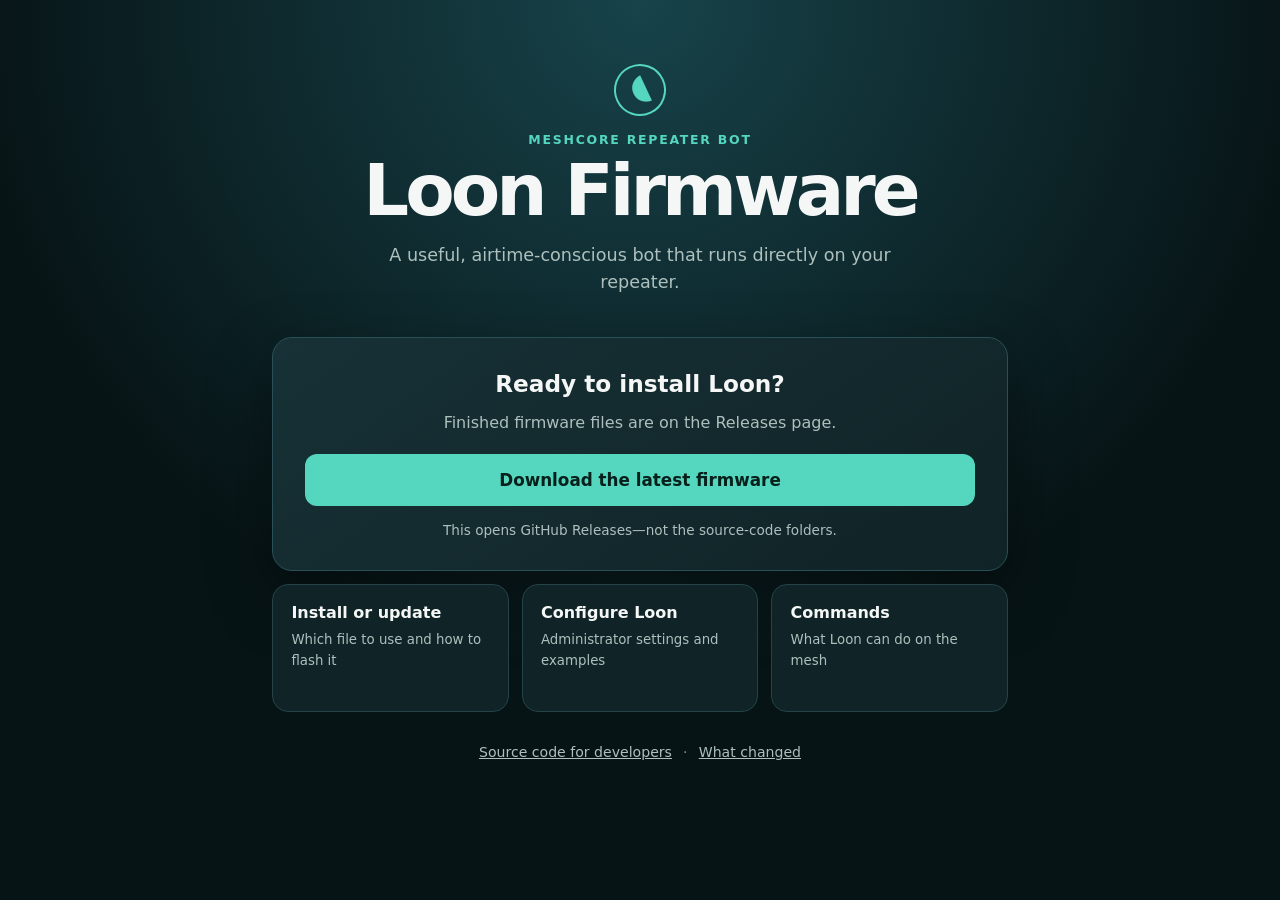
<file: index.html>
<!doctype html>
<html lang="en">
  <head>
    <meta charset="utf-8">
    <meta name="viewport" content="width=device-width, initial-scale=1">
    <meta name="description" content="Download and learn about Loon Firmware for MeshCore repeaters.">
    <title>Loon Firmware</title>
    <link rel="stylesheet" href="style.css">
  </head>
  <body>
    <main>
      <header>
        <div class="mark" aria-hidden="true">◖</div>
        <p class="eyebrow">MeshCore repeater bot</p>
        <h1>Loon Firmware</h1>
        <p class="intro">A useful, airtime-conscious bot that runs directly on your repeater.</p>
      </header>

      <section class="primary" aria-labelledby="download-heading">
        <h2 id="download-heading">Ready to install Loon?</h2>
        <p>Finished firmware files are on the Releases page.</p>
        <a class="button" href="https://github.com/Bobabate/Loon-Firmware/releases/latest">Download the latest firmware</a>
        <p class="note">This opens GitHub Releases—not the source-code folders.</p>
      </section>

      <nav aria-label="Loon help">
        <a class="card" href="https://github.com/Bobabate/Loon-Firmware/blob/loon/main/README.md#flashing-and-updating">
          <span>Install or update</span>
          <small>Which file to use and how to flash it</small>
        </a>
        <a class="card" href="https://github.com/Bobabate/Loon-Firmware/blob/loon/main/README.md#loon-administration-commands">
          <span>Configure Loon</span>
          <small>Administrator settings and examples</small>
        </a>
        <a class="card" href="https://github.com/Bobabate/Loon-Firmware/blob/loon/main/README.md#bot-commands">
          <span>Commands</span>
          <small>What Loon can do on the mesh</small>
        </a>
      </nav>

      <footer>
        <a href="https://github.com/Bobabate/Loon-Firmware">Source code for developers</a>
        <span aria-hidden="true">·</span>
        <a href="https://github.com/Bobabate/Loon-Firmware/blob/loon/main/CHANGELOG.md">What changed</a>
      </footer>
    </main>
  </body>
</html>
</file>
<file: style.css>
:root {
  color-scheme: dark;
  --bg: #071416;
  --panel: #102326;
  --panel-light: #173136;
  --text: #f4f7f6;
  --muted: #adc0bd;
  --accent: #55d6be;
  --accent-dark: #06201c;
  font-family: Inter, ui-sans-serif, system-ui, -apple-system, BlinkMacSystemFont, "Segoe UI", sans-serif;
}

* { box-sizing: border-box; }

body {
  min-height: 100vh;
  margin: 0;
  background:
    radial-gradient(circle at 50% 0, #17434a 0, transparent 42rem),
    var(--bg);
  color: var(--text);
}

main {
  width: min(46rem, calc(100% - 2rem));
  margin: 0 auto;
  padding: 4rem 0 2.5rem;
}

header { text-align: center; }

.mark {
  width: 3.25rem;
  height: 3.25rem;
  margin: 0 auto 1rem;
  border: 2px solid var(--accent);
  border-radius: 50%;
  color: var(--accent);
  font-size: 2.25rem;
  line-height: 2.75rem;
  transform: rotate(-25deg);
}

.eyebrow {
  margin: 0 0 .45rem;
  color: var(--accent);
  font-size: .78rem;
  font-weight: 750;
  letter-spacing: .14em;
  text-transform: uppercase;
}

h1 {
  margin: 0;
  font-size: clamp(2.5rem, 10vw, 4.5rem);
  letter-spacing: -.055em;
  line-height: 1;
}

.intro {
  max-width: 33rem;
  margin: 1rem auto 2.5rem;
  color: var(--muted);
  font-size: 1.1rem;
  line-height: 1.55;
}

.primary {
  padding: 2rem;
  border: 1px solid #285056;
  border-radius: 1.25rem;
  background: linear-gradient(145deg, var(--panel-light), var(--panel));
  box-shadow: 0 1.5rem 4rem #0006;
  text-align: center;
}

h2 { margin: 0; font-size: 1.45rem; }
.primary > p { color: var(--muted); }

.button {
  display: block;
  margin: 1.4rem 0 1rem;
  padding: 1rem 1.25rem;
  border-radius: .75rem;
  background: var(--accent);
  color: var(--accent-dark);
  font-size: 1.05rem;
  font-weight: 800;
  text-decoration: none;
}

.button:hover, .button:focus-visible { background: #7ce8d4; }
.note { margin: 0; font-size: .85rem; }

nav {
  display: grid;
  grid-template-columns: repeat(3, 1fr);
  gap: .8rem;
  margin-top: .8rem;
}

.card {
  min-height: 8rem;
  padding: 1.15rem;
  border: 1px solid #234349;
  border-radius: 1rem;
  background: var(--panel);
  color: var(--text);
  text-decoration: none;
}

.card:hover, .card:focus-visible { border-color: var(--accent); }
.card span { display: block; margin-bottom: .45rem; font-weight: 750; }
.card small { color: var(--muted); line-height: 1.45; }

footer {
  display: flex;
  justify-content: center;
  gap: .7rem;
  margin-top: 2rem;
  color: #78918e;
  font-size: .88rem;
}

footer a { color: var(--muted); }

@media (max-width: 38rem) {
  main { padding-top: 2.5rem; }
  .primary { padding: 1.5rem; }
  nav { grid-template-columns: 1fr; }
  .card { min-height: auto; }
  footer { flex-wrap: wrap; }
}
</file>
